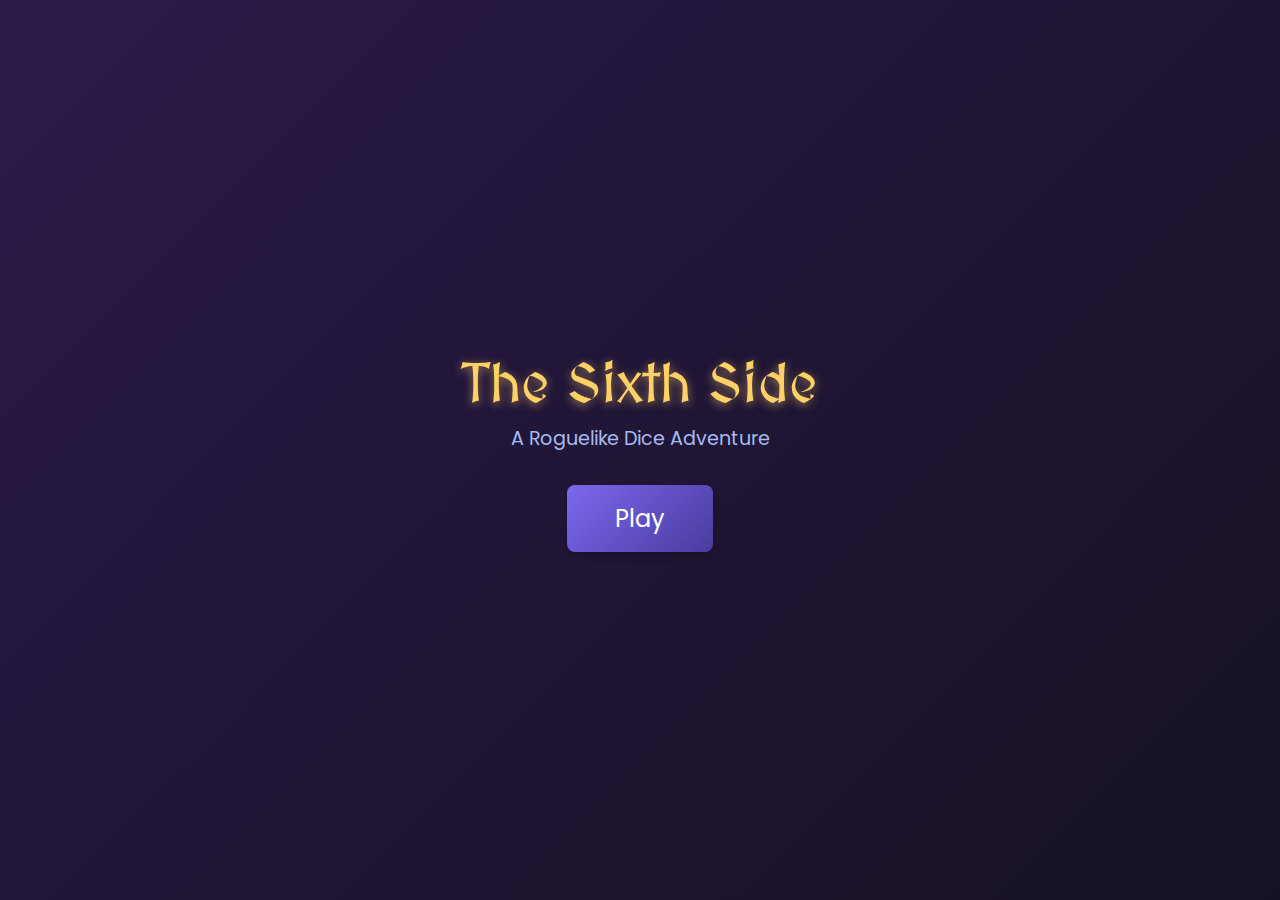
<file: sixth_side/sixth_side.html>
<!DOCTYPE html>
<html lang="en">
<head>
  <meta charset="UTF-8">
  <link rel="stylesheet" href="style.css" />
  
  <link rel="icon" href="data:image/svg+xml,<svg xmlns=%22http://www.w3.org/2000/svg%22 viewBox=%220 0 100 100%22><text y=%22.9em%22 font-size=%2290%22>🎲</text></svg>">
  <meta name="viewport" content="width=device-width, initial-scale=1.0" />
  <title>Dice Dungeon - A Roguelike Dice Game</title>
</head>
<body>
  <div class="bg" id="bg"></div>
  
  <div class="slider">
    <div class="center-wrapper">
      <div class="title">The Sixth Side</div>
      <div class="subtitle">A Roguelike Dice Adventure</div>
      <button id="play" class="playbutton">Play</button>
    </div>
  </div>
  <div class="title">The Sixth Side</div>

                                                                                                                                                                                                                                                                                                                                                                                                                                                                                                                                                                                                                                                                                                                       
 
  <div class="game-container">
    <div class="stats-container">
      <div id="player-stats" class="player-stats"></div>
      <div id="enemy-stats" class="enemy-stats"></div>
    </div>
    <div style="
  display: flex;
  justify-content: center;
  gap: 20px;
">
  <div id="combat-log" class="combat-log"></div>

  <div class="inventory-panel" id="inventory-panel">
    <div class="inventory-header">
    <h3>Inventory</h3>
    <h3 id="item-counter">0/3</h3>
  </div>
  <div id="inventory" class="inventory-items">Your inventory is empty</div>
  </div>
  

  </div>
</div>

  </div>
  <div class="dice-container" style="display: flex;justify-content: center;  margin-bottom: -3rem;">
    
  <button id="roll" class="action-button">Roll Dices!</button>

  <div class="dice-container">
    <div id="dice-container" class="dice-grid"></div>
    
    <div class="game-controls">

    </div>  
  </div>

  <div id="dialog-container" class="dialog-container"></div>
      <!-- Your content here -->
  </div>

  
  <script src="index.js"></script>
</body>
</html>
</file>
<file: sixth_side/style.css>
@import url('https://fonts.googleapis.com/css2?family=Poppins:wght@400;600;700&family=MedievalSharp&display=swap');

* {
  box-sizing: border-box;
  margin: 0;
  padding: 0;
}
.bg {
  position: fixed;
  top: 0;
  left: 0;
  width: 100vw;
  height: 100vh;

  background-image: url('assets/bg.png');
  background-size: cover;
  background-position: center;
  background-repeat: no-repeat;

  filter: hue-rotate(0deg);
  transition: filter 2s ease-in-out;
  z-index: -1; 
}

body, html {
  height: 100%;
  background-repeat: no-repeat;
  background-size: cover;
  background-position: center;
  background-color: #191c2900;
  color: #eee;
 
  font-family: "Poppins", sans-serif;
  overflow-x: hidden;
}
.inventory-btn-container {
  display: flex;
  justify-content: center;
  margin-top: 10px;
}


.inventory-header {
  display: flex;
  justify-content: space-between;
  align-items: center;
  margin-bottom: 15px;
}

.inventory-header h3 {
  font-family: 'MedievalSharp', cursive;
  color: #ffd166;

}

.close-btn {
  background: transparent;
  border: none;
  color: #fff;
  font-size: 1.5rem;
  cursor: pointer;
  padding: 0;
  width: 30px;
  height: 30px;
  display: flex;
  align-items: center;
  justify-content: center;
}



.inventory-item {

  background-color: rgba(0, 0, 0, 0.3);
  border-radius: 8px;
  
  padding: 10px;
  border: 1px solid rgba(255, 255, 255, 0.1);
}

.item-icon {
  width: 40px;
  height: 40px;
  display: flex;
  align-items: center;
  justify-content: center;
  margin-right: 10px;
}

.item-details {
  flex-grow: 1;
}

.item-details h4 {
  margin: 0 0 5px 0;
  font-size: 1rem;
}

.item-details p {
  margin: 0;
  font-size: 0.8rem;
  color: #ccc;
}

.use-item {
  padding: 5px 10px;
  font-size: 0.8rem;
  min-width: 60px;
}

.dice.selectable {
  border: 2px dashed rgba(255, 255, 255, 0.5);
  border-radius: 8px;
}

.dice.selected {
  border: 2px solid #4caf50;
  background-color: rgba(76, 175, 80, 0.1);
}

.confirm-reroll {
  margin-top: 15px;
  background-color: #4caf50;
}
/* Main container styles */
.game-container {
  width: 100%;
  max-width: 800px;
  margin: 20px auto 0;
  padding: 20px;
  display: flex;
  flex-direction: column;
  gap: 20px;
}

/* Stats container */
.stats-container {
  display: flex;
  justify-content: space-between;
  gap: 20px;
}

.player-stats, .enemy-stats {
  background-color: rgba(0, 0, 0, 0.3);
  border-radius: 8px;
  padding: 12px;
  flex: 1;
  box-shadow: 0 4px 8px rgba(0, 0, 0, 0.2);
  border: 1px solid rgba(255, 255, 255, 0.1);
}

.inventory-panel {
 padding: 0;
 overflow-y: scroll;
 
  background-color: rgba(0, 0, 0, 0.3);
  border-radius: 12px;
  padding: 20px;
  width: 50%;
  height: 200px;

  border: 1px solid rgba(255, 255, 255, 0.1);
  z-index: 900;
}
.combat-log {
  background-color: rgba(0, 0, 0, 0.3);
  border-radius: 8px;
  padding: 12px;
  height: 200px;
  width: 50%;
  overflow-y: hidden;
  box-shadow: 0 4px 8px rgba(0, 0, 0, 0.2);
  border: 1px solid rgba(255, 255, 255, 0.1);
  font-family: monospace;
  font-size: 0.9rem;
}
.enemy-stats {
  display: none;
}

.player-stats h3, .enemy-stats h3 {
  margin-bottom: 10px;
  font-family: 'MedievalSharp', cursive;
  text-align: center;
  color: #ffd166;
}

.stat-row {
  display: flex;
  align-items: center;
  margin-bottom: 8px;
  font-size: 0.9rem;
}

.stat-label {
  width: 60px;
  font-weight: 600;
}

/* Progress bars */
.progress-bar {
  height: 12px;
  background-color: rgba(255, 255, 255, 0.1);
  border-radius: 6px;
  overflow: hidden;
  position: relative;
  flex: 1;
}

.progress-fill {
  height: 100%;
  border-radius: 6px;
  transition: width 0.3s ease;
}

.progress-text {
  position: absolute;
  top: 50%;
  left: 50%;
  transform: translate(-50%, -50%);
  font-size: 0.7rem;
  color: #fff;
  text-shadow: 0 0 2px rgba(0, 0, 0, 0.8);
}

/* Combat log styles */


.log-entry {
  margin-bottom: 4px;
  padding: 4px 8px;
  border-radius: 4px;
}

.log-entry.info {
  color: #90caf9;
}

.log-entry.success {
  color: #a5d6a7;
}

.log-entry.danger {
  color: #ef9a9a;
}

/* Slider menu */
.slider {
  position: fixed;
  top: 0;
  left: 0;
  width: 100vw;
  height: 100vh;
  transition: transform 0.5s ease-in-out;
  z-index: 999;
  background: linear-gradient(135deg, #2a1a4a 0%, #161122 100%);
  display: none;
}

.center-wrapper {
  height: 100vh;
  display: flex;
  flex-direction: column;
  justify-content: center;
  align-items: center;
}

.title {
  font-family: 'MedievalSharp', cursive;
  font-size: 3.5rem;
  margin-bottom: 0.5rem;
  text-align: center;
  color: #ffd166;
  text-shadow: 0 2px 10px rgba(255, 209, 102, 0.6);
}

.subtitle {
  font-size: 1.2rem;
  margin-bottom: 2rem;
  color: #a5bbf0;
  text-align: center;
}

/* Dice container */
.dice-container {
  width: 100%;
  max-width: 800px;
  margin: 0 auto 20px;
  padding: 20px;
  display: flex;
  flex-direction: column;
  align-items: center;
  gap: 20px;
}

.dice-grid {
  display: flex;
  flex-wrap: wrap;
  justify-content: center;
  gap: 12px;
  width: 100%;
}

.dice {
  font-size: 4rem;
  cursor: pointer;
  user-select: none;
  transition: transform 0.2s ease, color 0.3s ease;
  padding: 5px;
  text-shadow: 0 2px 5px rgba(0, 0, 0, 0.5);
  position: relative;
}

.dice:hover {
  transform: scale(1.1);
}

.dice-specs {
  color: #aaa;
  font-family: monospace;
  font-size: 0.8rem;
  white-space: pre-line;
  transition: opacity 0.3s ease;
  text-align: center;
  background-color: rgba(0, 0, 0, 0.7);
  padding: 5px;
  border-radius: 5px;
  width: 150px;
  z-index: 10;
}

/* Game controls */
.game-controls {
  display: flex;
  flex-direction: column;
  align-items: center;
  gap: 12px;
  width: 100%;
}

/* Buttons */
button {
  font-family: "Poppins", sans-serif;
  font-size: 1rem;
  padding: 0.8rem 2rem;
  cursor: pointer;
  border: none;
  border-radius: 8px;
  transition: transform 0.2s ease, background-color 0.2s ease;
  background-color: #443773;
  color: #fff;
  box-shadow: 0 4px 8px rgba(0, 0, 0, 0.2);
}

button:hover {
  transform: translateY(-3px);
  background-color: #574c8a;
}

button:active {
  transform: translateY(1px);
}

.playbutton {
  font-size: 1.5rem;
  padding: 1rem 3rem;
  background: linear-gradient(135deg, #7b68ee 0%, #4a3b9e 100%);
}

.action-button {
  padding: 0.7rem 1.5rem;
  width: 180px;
}

#roll {
  background: linear-gradient(135deg, #f27121 0%, #e94057 100%);
  font-weight: 600;
}

.score-display {
  font-size: 2rem;
  color: #a5bbf0;
}

.dialog-container {
  position: fixed;
  top: 0;
  left: 0;
  width: 100%;
  height: 100%;
  background-color: rgba(0, 0, 0, 0.7);
  display: none;
  justify-content: center;
  align-items: center;
  z-index: 1000;
}

.dialog-box {
  background-color: #2a2440;
  border-radius: 12px;
  padding: 24px;
  width: 90%;
  max-width: 500px;
  box-shadow: 0 10px 30px rgba(0, 0, 0, 0.3);
  border: 1px solid rgba(255, 255, 255, 0.1);
}

.dialog-box h2 {
  font-family: 'MedievalSharp', cursive;
  font-size: 1.8rem;
  margin-bottom: 12px;
  color: #ffd166;
}

.dialog-box p {
  margin-bottom: 24px;
  line-height: 1.5;
}

.dialog-buttons {
  display: flex;
  flex-wrap: wrap;
  gap: 12px;
  justify-content: center;
}

.dialog-buttons button {
  flex: 1;
  min-width: 120px;
}

/* Responsive adjustments */
@media (max-width: 768px) {
  .stats-container {
    flex-direction: column;
  }
  
  .dice {
    font-size: 3rem;
  }
  
  .title {
    font-size: 2.5rem;
  }
}
</file>
